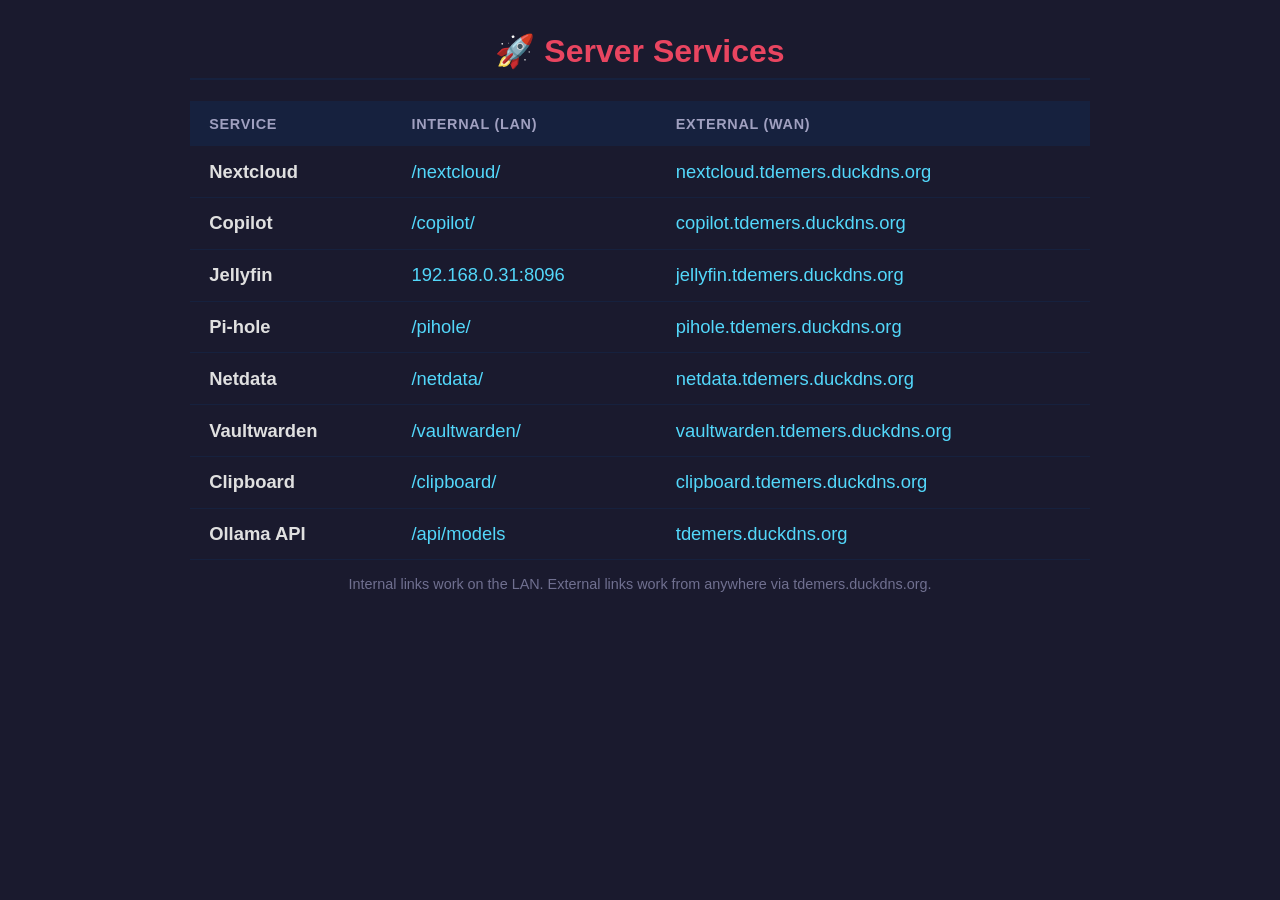
<file: nginx/html/index.html>
<!doctype html>
<html lang="en">
<head>
  <meta charset="utf-8">
  <meta name="viewport" content="width=device-width, initial-scale=1.0">
  <title>Server services</title>
  <style>
    body {
      font-family: -apple-system, BlinkMacSystemFont, "Segoe UI", Roboto, Helvetica, Arial, sans-serif;
      max-width: 900px;
      margin: 2rem auto;
      padding: 0 1rem;
      background: #1a1a2e;
      color: #e0e0e0;
      font-size: 1.15rem;
    }
    h1 {
      text-align: center;
      color: #e94560;
      border-bottom: 2px solid #16213e;
      padding-bottom: 0.5rem;
      font-size: 2rem;
    }
    /* ── Desktop: table layout ── */
    .service-table {
      width: 100%;
      border-collapse: collapse;
      margin-top: 1rem;
    }
    .service-table thead {
      display: table-header-group;
    }
    .service-table th {
      text-align: left;
      padding: 0.9rem 1.2rem;
      background: #16213e;
      color: #a0a0c0;
      font-size: 0.9rem;
      text-transform: uppercase;
      letter-spacing: 0.05em;
    }
    .service-table td {
      padding: 0.9rem 1.2rem;
      border-bottom: 1px solid #16213e;
      vertical-align: middle;
    }
    .service-table tr:hover td {
      background: #0f3460;
    }
    a {
      color: #53d8fb;
      text-decoration: none;
      word-break: break-all;
    }
    a:hover {
      text-decoration: underline;
    }
    .service-name {
      color: #e0e0e0;
      font-weight: 600;
      white-space: nowrap;
    }
    .note {
      text-align: center;
      margin-top: 1rem;
      font-size: 0.9rem;
      color: #707090;
    }
    .lan-label, .wan-label {
      display: none;
    }

    /* ── Mobile: card layout ── */
    @media (max-width: 700px) {
      body {
        font-size: 1.1rem;
        padding: 0 0.75rem;
        margin: 1rem auto;
      }
      h1 {
        font-size: 1.6rem;
        margin-bottom: 1rem;
      }
      .service-table,
      .service-table tbody,
      .service-table tr,
      .service-table td {
        display: block;
      }
      .service-table thead {
        display: none;
      }
      .service-table tr {
        background: #16213e;
        border-radius: 12px;
        padding: 1rem 1rem 0.8rem;
        margin-bottom: 1rem;
        border-bottom: none;
      }
      .service-table td {
        padding: 0.25rem 0;
        border-bottom: none;
        font-size: 1.1rem;
      }
      .service-table tr:hover td {
        background: transparent;
      }
      .service-table td:first-child {
        font-size: 1.3rem;
        font-weight: 700;
        color: #e94560;
        padding-bottom: 0.5rem;
        border-bottom: 1px solid #0f3460;
        margin-bottom: 0.5rem;
      }
      .service-table td a {
        font-size: 1.1rem;
        display: inline-block;
        padding: 0.3rem 0;
      }
      .lan-label, .wan-label {
        display: inline;
        color: #707090;
        font-size: 0.8rem;
        text-transform: uppercase;
        letter-spacing: 0.05em;
        margin-right: 0.4rem;
      }
      .note {
        font-size: 0.85rem;
      }
    }
  </style>
</head>
<body>
  <h1>🚀 Server Services</h1>
  <table class="service-table">
    <thead>
      <tr>
        <th>Service</th>
        <th>Internal (LAN)</th>
        <th>External (WAN)</th>
      </tr>
    </thead>
    <tbody>
      <tr>
        <td class="service-name">Nextcloud</td>
        <td><span class="lan-label">LAN </span><a href="/nextcloud/">/nextcloud/</a></td>
        <td><span class="wan-label">WAN </span><a href="https://nextcloud.tdemers.duckdns.org/">nextcloud.tdemers.duckdns.org</a></td>
      </tr>
      <tr>
        <td class="service-name">Copilot</td>
        <td><span class="lan-label">LAN </span><a href="/copilot/">/copilot/</a></td>
        <td><span class="wan-label">WAN </span><a href="https://copilot.tdemers.duckdns.org/">copilot.tdemers.duckdns.org</a></td>
      </tr>
      <tr>
        <td class="service-name">Jellyfin</td>
        <td><span class="lan-label">LAN </span><a href="http://192.168.0.31:8096/">192.168.0.31:8096</a></td>
        <td><span class="wan-label">WAN </span><a href="https://jellyfin.tdemers.duckdns.org/">jellyfin.tdemers.duckdns.org</a></td>
      </tr>
      <tr>
        <td class="service-name">Pi-hole</td>
        <td><span class="lan-label">LAN </span><a href="/pihole/">/pihole/</a></td>
        <td><span class="wan-label">WAN </span><a href="https://pihole.tdemers.duckdns.org/">pihole.tdemers.duckdns.org</a></td>
      </tr>
      <tr>
        <td class="service-name">Netdata</td>
        <td><span class="lan-label">LAN </span><a href="/netdata/">/netdata/</a></td>
        <td><span class="wan-label">WAN </span><a href="https://netdata.tdemers.duckdns.org/">netdata.tdemers.duckdns.org</a></td>
      </tr>
      <tr>
        <td class="service-name">Vaultwarden</td>
        <td><span class="lan-label">LAN </span><a href="/vaultwarden/">/vaultwarden/</a></td>
        <td><span class="wan-label">WAN </span><a href="https://vaultwarden.tdemers.duckdns.org/">vaultwarden.tdemers.duckdns.org</a></td>
      </tr>
      <tr>
        <td class="service-name">Clipboard</td>
        <td><span class="lan-label">LAN </span><a href="/clipboard/">/clipboard/</a></td>
        <td><span class="wan-label">WAN </span><a href="https://clipboard.tdemers.duckdns.org/">clipboard.tdemers.duckdns.org</a></td>
      </tr>
      <tr>
        <td class="service-name">Ollama API</td>
        <td><span class="lan-label">LAN </span><a href="/api/models">/api/models</a></td>
        <td><span class="wan-label">WAN </span><a href="https://tdemers.duckdns.org/v1/models">tdemers.duckdns.org</a></td>
      </tr>
    </tbody>
  </table>
  <p class="note">Internal links work on the LAN. External links work from anywhere via tdemers.duckdns.org.</p>
</body>
</html>
</file>
